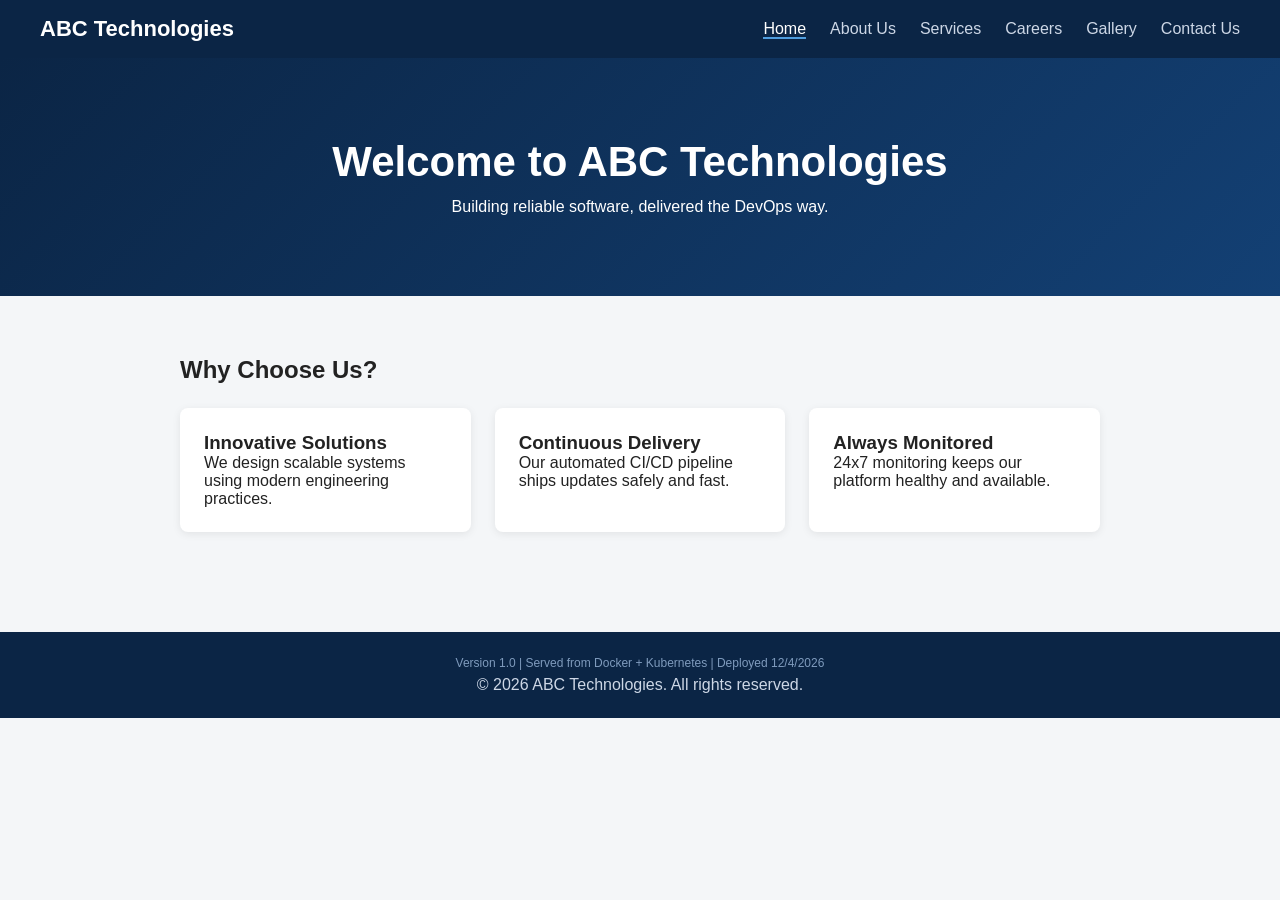
<file: src/index.html>
<!DOCTYPE html>
<html lang="en">
<head>
  <meta charset="UTF-8">
  <meta name="viewport" content="width=device-width, initial-scale=1.0">
  <title>ABC Technologies</title>
  <link rel="stylesheet" href="css/style.css">
</head>
<body>
  <header>
    <div class="logo">ABC Technologies</div>
    <nav>
      <ul>
        <li><a href="index.html" class="active">Home</a></li>
        <li><a href="about.html">About Us</a></li>
        <li><a href="services.html">Services</a></li>
        <li><a href="careers.html">Careers</a></li>
        <li><a href="gallery.html">Gallery</a></li>
        <li><a href="contact.html">Contact Us</a></li>
      </ul>
    </nav>
  </header>

  <section class="hero">
    <h1>Welcome to ABC Technologies</h1>
    <p>Building reliable software, delivered the DevOps way.</p>
  </section>

  <section class="content">
    <h2>Why Choose Us?</h2>
    <div class="cards">
      <div class="card">
        <h3>Innovative Solutions</h3>
        <p>We design scalable systems using modern engineering practices.</p>
      </div>
      <div class="card">
        <h3>Continuous Delivery</h3>
        <p>Our automated CI/CD pipeline ships updates safely and fast.</p>
      </div>
      <div class="card">
        <h3>Always Monitored</h3>
        <p>24x7 monitoring keeps our platform healthy and available.</p>
      </div>
    </div>
  </section>

  <footer>
    <p id="build-info">Loading build info...</p>
    <p>&copy; 2026 ABC Technologies. All rights reserved.</p>
  </footer>
  <script src="js/script.js"></script>
</body>
</html>
</file>
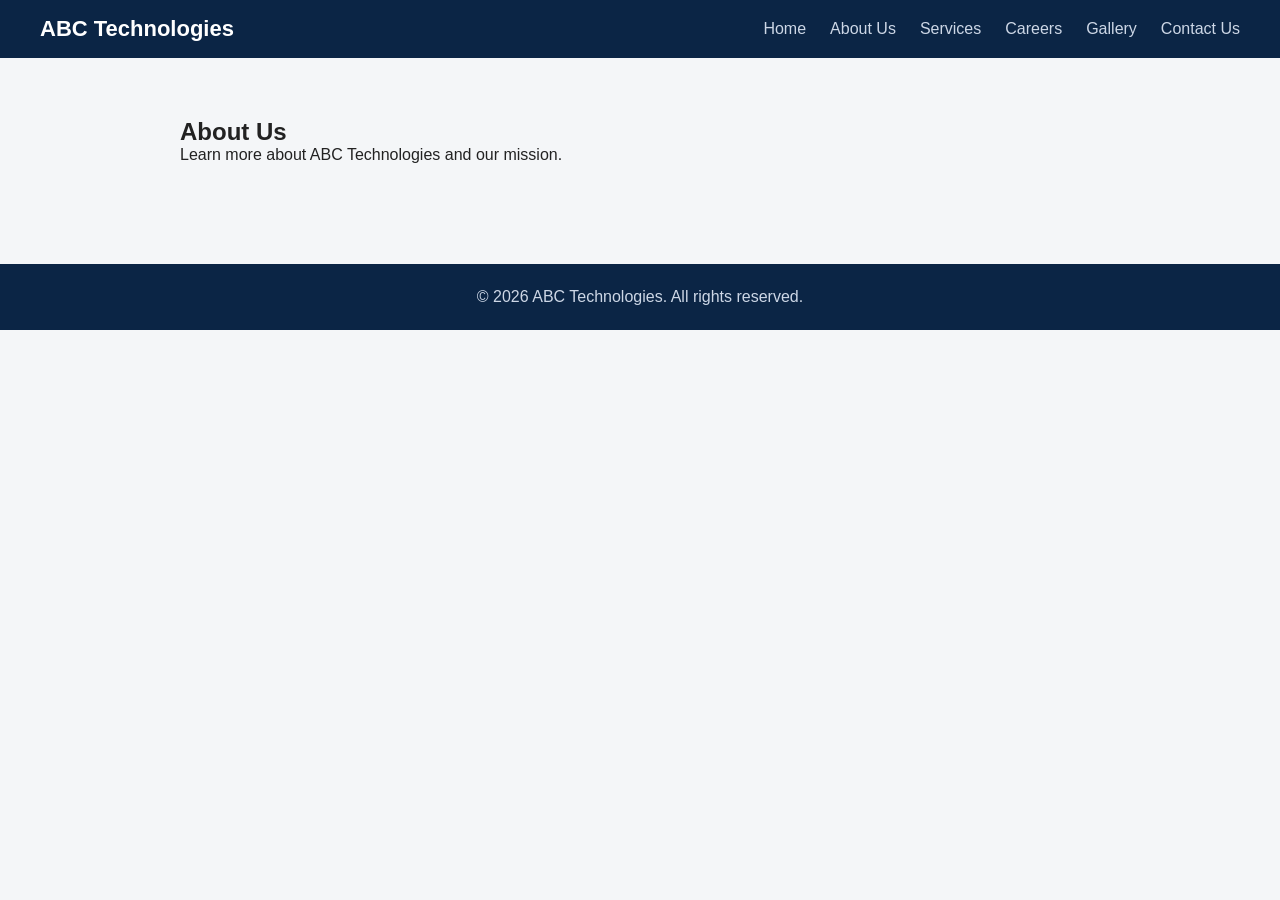
<file: src/about.html>
<!DOCTYPE html>
<html lang="en">
<head>
  <meta charset="UTF-8">
  <meta name="viewport" content="width=device-width, initial-scale=1.0">
  <title>ABC Technologies - About Us</title>
  <link rel="stylesheet" href="css/style.css">
</head>
<body>
  <header>
    <div class="logo">ABC Technologies</div>
    <nav>
      <ul>
        <li><a href="index.html">Home</a></li>
        <li><a href="about.html">About Us</a></li>
        <li><a href="services.html">Services</a></li>
        <li><a href="careers.html">Careers</a></li>
        <li><a href="gallery.html">Gallery</a></li>
        <li><a href="contact.html">Contact Us</a></li>
      </ul>
    </nav>
  </header>
  <section class="content">
    <h1>About Us</h1>
    <p>Learn more about ABC Technologies and our mission.</p>
  </section>
  <footer>
    <p>&copy; 2026 ABC Technologies. All rights reserved.</p>
  </footer>
  <script src="js/script.js"></script>
</body>
</html>
</file>
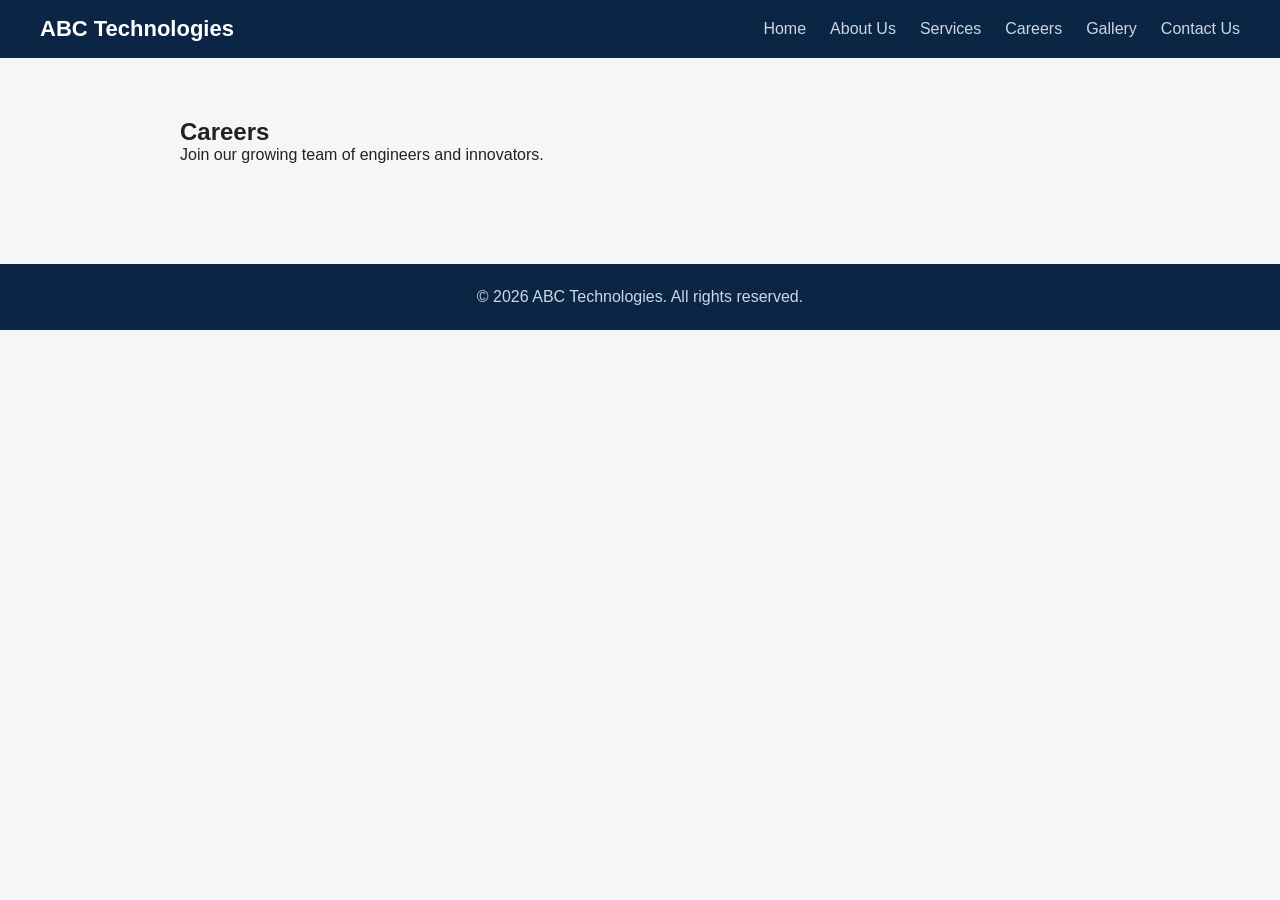
<file: src/careers.html>
<!DOCTYPE html>
<html lang="en">
<head>
  <meta charset="UTF-8">
  <meta name="viewport" content="width=device-width, initial-scale=1.0">
  <title>ABC Technologies - Careers</title>
  <link rel="stylesheet" href="css/style.css">
</head>
<body>
  <header>
    <div class="logo">ABC Technologies</div>
    <nav>
      <ul>
        <li><a href="index.html">Home</a></li>
        <li><a href="about.html">About Us</a></li>
        <li><a href="services.html">Services</a></li>
        <li><a href="careers.html">Careers</a></li>
        <li><a href="gallery.html">Gallery</a></li>
        <li><a href="contact.html">Contact Us</a></li>
      </ul>
    </nav>
  </header>
  <section class="content">
    <h1>Careers</h1>
    <p>Join our growing team of engineers and innovators.</p>
  </section>
  <footer>
    <p>&copy; 2026 ABC Technologies. All rights reserved.</p>
  </footer>
  <script src="js/script.js"></script>
</body>
</html>
</file>
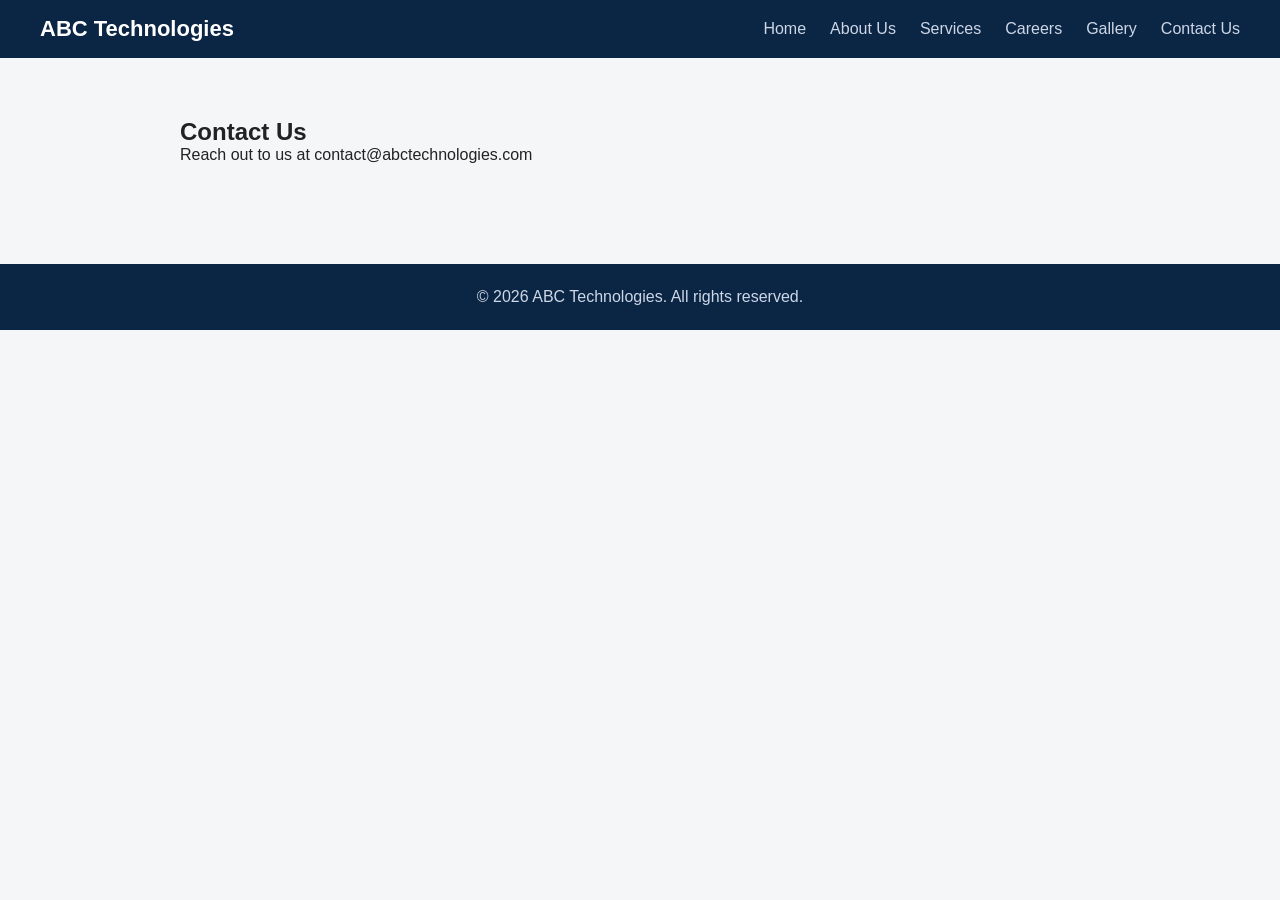
<file: src/contact.html>
<!DOCTYPE html>
<html lang="en">
<head>
  <meta charset="UTF-8">
  <meta name="viewport" content="width=device-width, initial-scale=1.0">
  <title>ABC Technologies - Contact Us</title>
  <link rel="stylesheet" href="css/style.css">
</head>
<body>
  <header>
    <div class="logo">ABC Technologies</div>
    <nav>
      <ul>
        <li><a href="index.html">Home</a></li>
        <li><a href="about.html">About Us</a></li>
        <li><a href="services.html">Services</a></li>
        <li><a href="careers.html">Careers</a></li>
        <li><a href="gallery.html">Gallery</a></li>
        <li><a href="contact.html">Contact Us</a></li>
      </ul>
    </nav>
  </header>
  <section class="content">
    <h1>Contact Us</h1>
    <p>Reach out to us at contact@abctechnologies.com</p>
  </section>
  <footer>
    <p>&copy; 2026 ABC Technologies. All rights reserved.</p>
  </footer>
  <script src="js/script.js"></script>
</body>
</html>
</file>
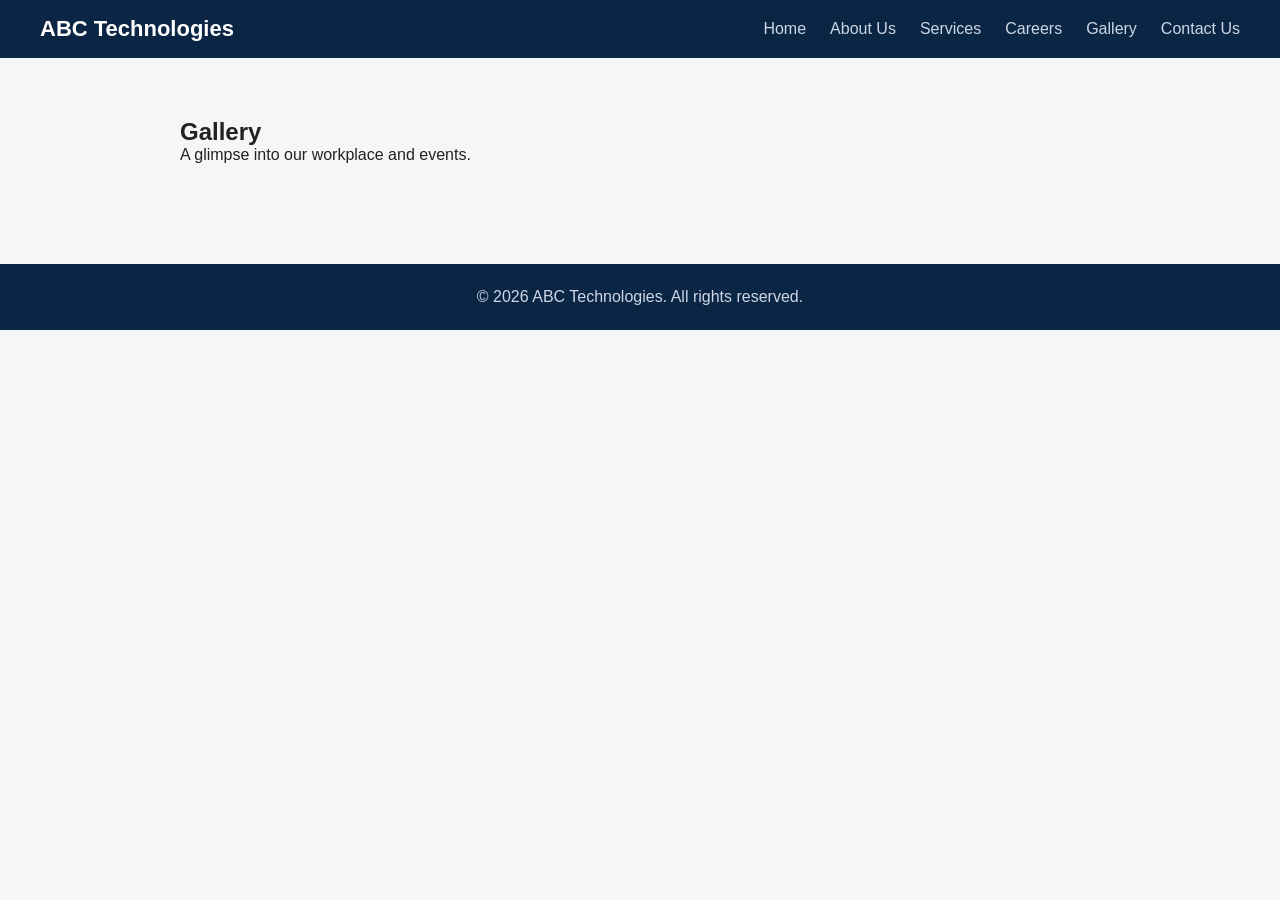
<file: src/gallery.html>
<!DOCTYPE html>
<html lang="en">
<head>
  <meta charset="UTF-8">
  <meta name="viewport" content="width=device-width, initial-scale=1.0">
  <title>ABC Technologies - Gallery</title>
  <link rel="stylesheet" href="css/style.css">
</head>
<body>
  <header>
    <div class="logo">ABC Technologies</div>
    <nav>
      <ul>
        <li><a href="index.html">Home</a></li>
        <li><a href="about.html">About Us</a></li>
        <li><a href="services.html">Services</a></li>
        <li><a href="careers.html">Careers</a></li>
        <li><a href="gallery.html">Gallery</a></li>
        <li><a href="contact.html">Contact Us</a></li>
      </ul>
    </nav>
  </header>
  <section class="content">
    <h1>Gallery</h1>
    <p>A glimpse into our workplace and events.</p>
  </section>
  <footer>
    <p>&copy; 2026 ABC Technologies. All rights reserved.</p>
  </footer>
  <script src="js/script.js"></script>
</body>
</html>
</file>
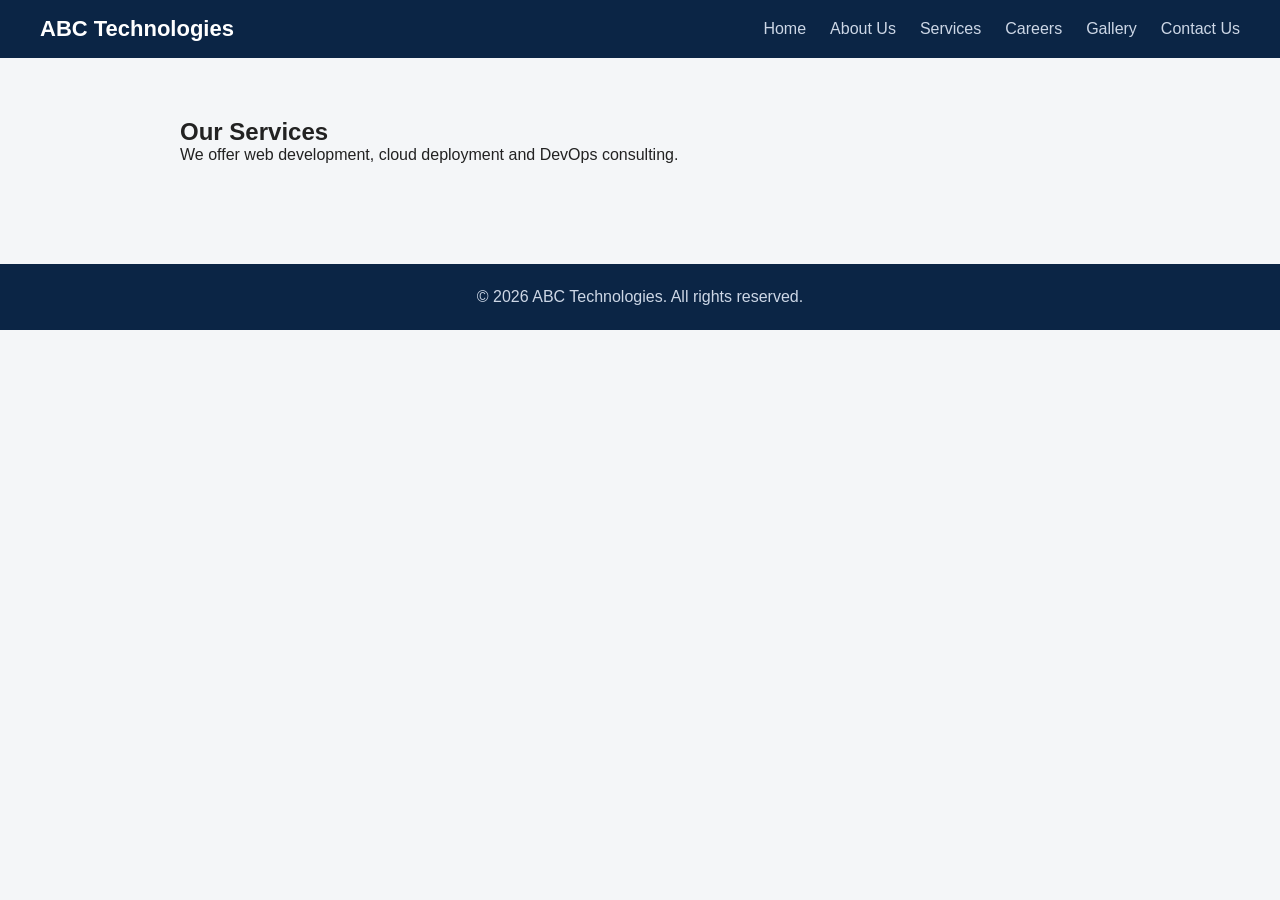
<file: src/services.html>
<!DOCTYPE html>
<html lang="en">
<head>
  <meta charset="UTF-8">
  <meta name="viewport" content="width=device-width, initial-scale=1.0">
  <title>ABC Technologies - Our Services</title>
  <link rel="stylesheet" href="css/style.css">
</head>
<body>
  <header>
    <div class="logo">ABC Technologies</div>
    <nav>
      <ul>
        <li><a href="index.html">Home</a></li>
        <li><a href="about.html">About Us</a></li>
        <li><a href="services.html">Services</a></li>
        <li><a href="careers.html">Careers</a></li>
        <li><a href="gallery.html">Gallery</a></li>
        <li><a href="contact.html">Contact Us</a></li>
      </ul>
    </nav>
  </header>
  <section class="content">
    <h1>Our Services</h1>
    <p>We offer web development, cloud deployment and DevOps consulting.</p>
  </section>
  <footer>
    <p>&copy; 2026 ABC Technologies. All rights reserved.</p>
  </footer>
  <script src="js/script.js"></script>
</body>
</html>
</file>
<file: src/css/style.css>
* { margin: 0; padding: 0; box-sizing: border-box; font-family: 'Segoe UI', Arial, sans-serif; }
body { background: #f4f6f8; color: #222; }
header { display: flex; justify-content: space-between; align-items: center; background: #0b2545; padding: 16px 40px; }
.logo { color: #fff; font-size: 22px; font-weight: 700; }
nav ul { display: flex; list-style: none; gap: 24px; }
nav a { color: #cdd7e6; text-decoration: none; font-weight: 500; }
nav a:hover, nav a.active { color: #ffffff; border-bottom: 2px solid #4f9dde; }
.hero { background: linear-gradient(135deg,#0b2545,#134074); color: #fff; text-align: center; padding: 80px 20px; }
.hero h1 { font-size: 42px; margin-bottom: 12px; }
.content { padding: 60px 40px; max-width: 1000px; margin: 0 auto; }
.cards { display: flex; gap: 24px; margin-top: 24px; flex-wrap: wrap; }
.card { background: #fff; border-radius: 8px; padding: 24px; flex: 1; min-width: 220px; box-shadow: 0 2px 8px rgba(0,0,0,0.08); }
footer { text-align: center; padding: 24px; background: #0b2545; color: #cdd7e6; margin-top: 40px; }
#build-info { font-size: 12px; color: #7f9bbd; margin-bottom: 6px; }
</file>
